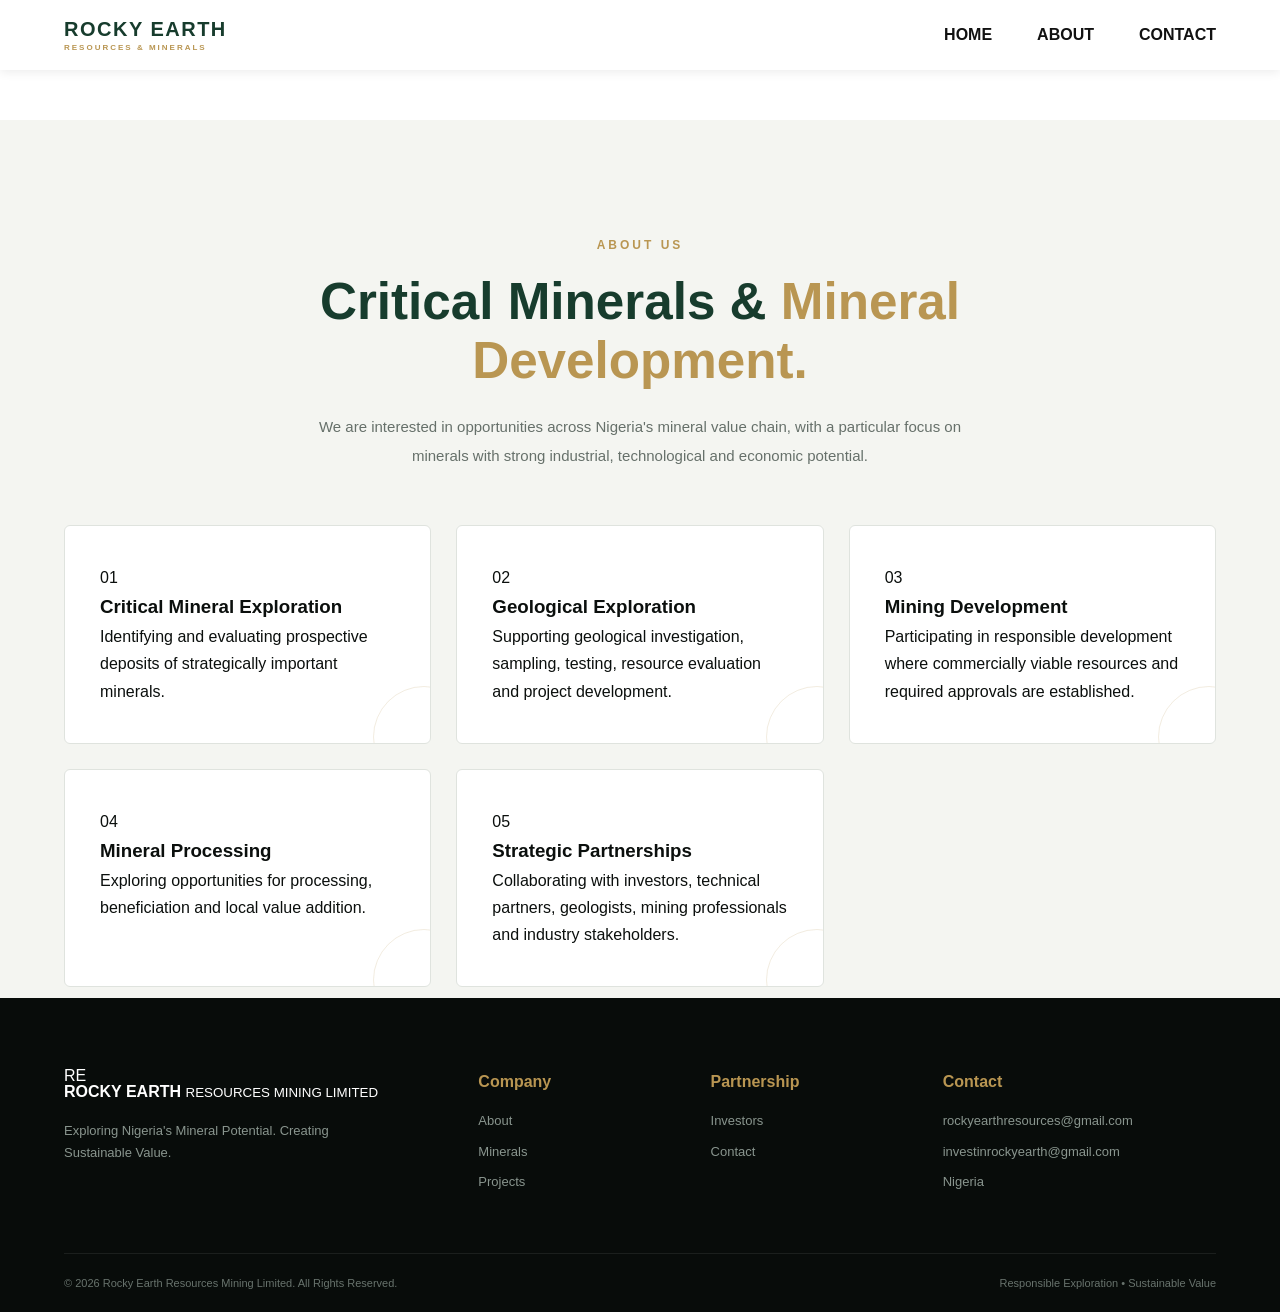
<file: about.html>
<!DOCTYPE html>
<html lang="en">
<head>
    <meta charset="UTF-8">
    <meta name="viewport" content="width=device-width, initial-scale=1.0">
    <title>Document</title>
    <link rel="stylesheet" href="index.html">
    <link rel="stylesheet" href="about.css">
    <link rel="stylesheet" href="style.css">
</head>
<body>
    <header class="navbar">
        <div class="nav-container">
            <a href="#home" class="logo">
            <span class="logo-main">ROCKY EARTH</span>
            <span class="logo-sub">RESOURCES & MINERALS</span>
        </a>
                <nav class="nav-menu">
                    <a href="index.html">HOME</a>
                    <a href="about.html">ABOUT</a>
                    <a href="contact.html">CONTACT</a>

                </nav>
            
        </div>
    </header>
    <section class="section focus-section" id="focus">

    <div class="container">

        <div class="section-heading center">

            <span class="section-label">ABOUT US</span>

            <h2>
                Critical Minerals &
                <span>Mineral Development.</span>
            </h2>

            <p>
                We are interested in opportunities across Nigeria's mineral
                value chain, with a particular focus on minerals with strong
                industrial, technological and economic potential.
            </p>

        </div>

        <div class="focus-grid">

            <article class="focus-card">
                <span>01</span>
                <h3>Critical Mineral Exploration</h3>
                <p>
                    Identifying and evaluating prospective deposits of
                    strategically important minerals.
                </p>
            </article>

            <article class="focus-card">
                <span>02</span>
                <h3>Geological Exploration</h3>
                <p>
                    Supporting geological investigation, sampling, testing,
                    resource evaluation and project development.
                </p>
            </article>

            <article class="focus-card">
                <span>03</span>
                <h3>Mining Development</h3>
                <p>
                    Participating in responsible development where
                    commercially viable resources and required approvals
                    are established.
                </p>
            </article>

            <article class="focus-card">
                <span>04</span>
                <h3>Mineral Processing</h3>
                <p>
                    Exploring opportunities for processing, beneficiation
                    and local value addition.
                </p>
            </article>

            <article class="focus-card">
                <span>05</span>
                <h3>Strategic Partnerships</h3>
                <p>
                    Collaborating with investors, technical partners,
                    geologists, mining professionals and industry stakeholders.
                </p>
            </article>

        </div>

    </div>

</section>


<footer>

    <div class="container footer-grid">

        <div>

            <div class="logo footer-logo">

                <span class="logo-mark">RE</span>

                <span class="logo-text">
                    <strong>ROCKY EARTH</strong>
                    <small>RESOURCES MINING LIMITED</small>
                </span>

            </div>

            <p>
                Exploring Nigeria's Mineral Potential.
                Creating Sustainable Value.
            </p>

        </div>


        <div>

            <h4>Company</h4>

            <a href="about.html">About</a>
            <a href="#minerals">Minerals</a>
            <a href="#projects">Projects</a>

        </div>


        <div>

            <h4>Partnership</h4>

            <a href="#investors">Investors</a>
            <a href="contact.html">Contact</a>

        </div>


        <div>

            <h4>Contact</h4>

           <p>rockyearthresources@gmail.com</p>
             <p>investinrockyearth@gmail.com</p>
            <p>Nigeria</p>

        </div>

    </div>


    <div class="footer-bottom container">

        <p>
            © 2026 Rocky Earth Resources Mining Limited.
            All Rights Reserved.
        </p>

        <p>
            Responsible Exploration • Sustainable Value
        </p>

    </div>

</footer>

</body>
</html>
</file>
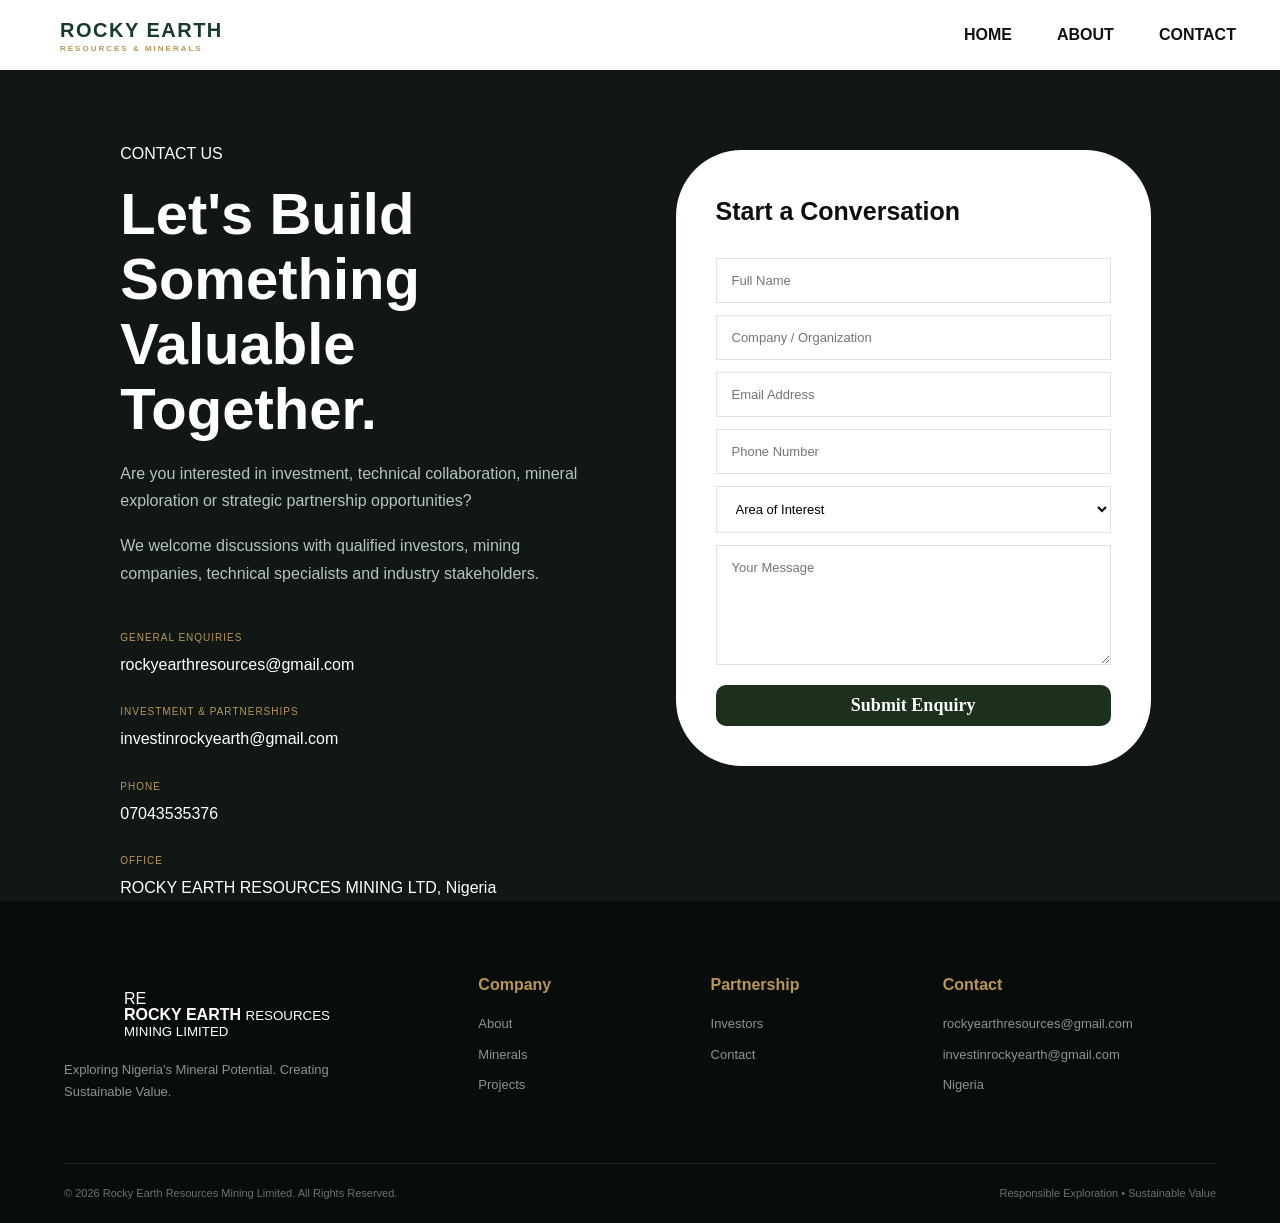
<file: contact.html>
<!DOCTYPE html>
<html lang="en">
<head>
    <meta charset="UTF-8">
    <meta name="viewport" content="width=device-width, initial-scale=1.0">
    <title>Document</title>
    <link rel="stylesheet" href="index.html">
    <link rel="stylesheet" href="contact.css">
    <link rel="stylesheet" href="style.css">
</head>
<body>
    <header class="navbar">
         <a href="#home" class="logo">
            <span class="logo-main">ROCKY EARTH</span>
            <span class="logo-sub">RESOURCES & MINERALS</span>
        </a>
        <div class="nav-container">
                <nav class="nav-menu">
                   <a href="index.html">HOME</a>
                   <a href="about.html">ABOUT</a>
                    <a href="contact.html">CONTACT</a>

                </nav>
        </div>
    </header>
    <section class="contact-section" id="contact">

    <div class="container contact-container">

        <div>

            <span class="section-label">
                CONTACT US
            </span>

            <h2>
                Let's Build Something
                <span>Valuable Together.</span>
            </h2>

            <p>
                Are you interested in investment, technical collaboration,
                mineral exploration or strategic partnership opportunities?
            </p>

            <p>
                We welcome discussions with qualified investors, mining
                companies, technical specialists and industry stakeholders.
            </p>

            <div class="contact-details">

                <div>
                    <small>GENERAL ENQUIRIES</small>
                    <p>rockyearthresources@gmail.com</p>
                </div>

                <div>
                    <small>INVESTMENT & PARTNERSHIPS</small>
                    <p>investinrockyearth@gmail.com</p>
                </div>

                <div>
                    <small>PHONE</small>
                    <p>07043535376</p>
                </div>

                <div>
                    <small>OFFICE</small>
                    <p>ROCKY EARTH RESOURCES MINING LTD, Nigeria</p>
                </div>

            </div>

        </div>


        <form class="contact-form">

            <h3>Start a Conversation</h3>

            <input
                type="text"
                placeholder="Full Name"
                required
            >

            <input
                type="text"
                placeholder="Company / Organization"
            >

            <input
                type="email"
                placeholder="Email Address"
                required
            >

            <input
                type="tel"
                placeholder="Phone Number"
            >

            <select>

                <option value="">
                    Area of Interest
                </option>

                <option>Investment</option>
                <option>Joint Venture</option>
                <option>Mineral Exploration</option>
                <option>Technical Partnership</option>
                <option>Project Development</option>
                <option>Mineral Processing</option>
                <option>Off-Take Partnership</option>
                <option>General Enquiry</option>

            </select>

            <textarea
                rows="6"
                placeholder="Your Message"
            ></textarea>

            <button
                type="submit"
                class="btn btn-primary"
            >
                Submit Enquiry
            </button>

        </form>

    </div>

</section>


<!-- ================= FOOTER ================= -->

<footer>

    <div class="container footer-grid">

        <div>

            <div class="logo footer-logo">

                <span class="logo-mark">RE</span>

                <span class="logo-text">
                    <strong>ROCKY EARTH</strong>
                    <small>RESOURCES MINING LIMITED</small>
                </span>

            </div>

            <p>
                Exploring Nigeria's Mineral Potential.
                Creating Sustainable Value.
            </p>

        </div>


        <div>

            <h4>Company</h4>

            <a href="about.html">About</a>
            <a href="#minerals">Minerals</a>
            <a href="#projects">Projects</a>

        </div>


        <div>

            <h4>Partnership</h4>

            <a href="#investors">Investors</a>
            <a href="contact.html">Contact</a>

        </div>


        <div>

            <h4>Contact</h4>

           <p>rockyearthresources@gmail.com</p>
             <p>investinrockyearth@gmail.com</p>
            <p>Nigeria</p>

        </div>

    </div>


    <div class="footer-bottom container">

        <p>
            © 2026 Rocky Earth Resources Mining Limited.
            All Rights Reserved.
        </p>

        <p>
            Responsible Exploration • Sustainable Value
        </p>

    </div>

</footer>


</body>
</html>
</file>
<file: about.css>
:root {
    --green: #173c2d;
    --green-light: #285b43;
    --gold: #b99652;
    --black: #0b0f0d;
    --dark: #101714;
    --grey: #66706a;
    --light: #f4f5f1;
    --white: #ffffff;
    --border: #dfe3de;

    --heading: "Manrope", sans-serif;
    --body: "DM Sans", sans-serif;
}

* {
    margin: 0;
    padding: 0;
}
.navbar {
    position: fixed;
    top: 0;
    left: 0;

    width: 100%;
    height: 70px;

    z-index: 1000;

    background: #ffffff;

    box-shadow: 0 2px 10px rgba(0, 0, 0, 0.08);
}


/* NAVBAR CONTAINER */

.nav-container {
    width: min(1180px, 90%);
    height: 100%;

    margin: 0 auto;

    display: flex;
    align-items: center;

    justify-content: space-between;
}


/* LOGO */

.logo {
    display: flex;
    flex-direction: column;

    text-decoration: none;

    line-height: 1;
}

.logo-main {
    font-size: 20px;
    font-weight: 800;

    letter-spacing: 1.5px;

    color: #173c2d;
}

.logo-sub {
    margin-top: 5px;

    font-size: 8px;
    font-weight: 600;

    letter-spacing: 2px;

    color: #b99652;
}


/* NAVIGATION */

.nav-menu {
    display: flex;
    align-items: center;

    gap: 45px;

    font-size: 16px;
    font-weight: 600;
}

.nav-menu a {
    text-decoration: none;

    color: #111111;

    white-space: nowrap;

    transition: 0.3s ease;
}

.nav-menu a:hover {
    color: #b99652;
}

/* =========================
   FOCUS SECTION
========================= */

.focus-section {
    background: var(--light);

    padding: 100px 30px;
}


/* =========================
   SECTION HEADING
========================= */

.focus-section .section-heading {
    text-align: center;

    max-width: 750px;

    margin: 0 auto 55px;
}

.focus-section .section-label {
    display: inline-block;

    color: var(--gold);

    font-family: var(--heading);

    font-size: 12px;

    font-weight: 800;

    letter-spacing: 3px;

    margin-bottom: 18px;
}

.focus-section .section-heading h2 {
    font-family: var(--heading);

    font-size: clamp(32px, 4vw, 52px);

    line-height: 1.15;

    font-weight: 800;

    color: var(--green);

    margin: 0 0 22px;
}

.focus-section .section-heading h2 span {
    color: var(--gold);
}

.focus-section .section-heading p {
    font-family: var(--body);

    font-size: 15px;

    line-height: 1.9;

    color: var(--grey);

    max-width: 650px;

    margin: 0 auto;
}


/* =========================
   FOCUS GRID
========================= */

.focus-grid {
    display: grid;

    grid-template-columns: repeat(3, 1fr);

    gap: 25px;

    margin-top: 50px;
}


/* =========================
   FOCUS CARD
========================= */

.focus-card {
    position: relative;

    padding: 38px 35px;

    min-height: 150px;

    display: flex;

    flex-direction: column;

    background: var(--white);

    border: 1px solid var(--border);

    border-radius: 6px;

    overflow: hidden;

    transition:
        transform .35s ease,
        box-shadow .35s ease,
        border-color .35s ease;
}


/* Gold top accent */

.focus-card::before {
    content: "";

    position: absolute;

    top: 0;
    left: 0;

    width: 100%;
    height: 4px;

    background: var(--gold);

    transform: scaleX(0);

    transform-origin: left;

    transition: transform .35s ease;
}


/* Subtle background decoration */

.focus-card::after {
    content: "";

    position: absolute;

    width: 100px;
    height: 100px;

    right: -45px;
    bottom: -45px;

    border: 1px solid rgba(185, 150, 82, .18);

    border-radius: 50%;

    transition: transform .4s ease;
}


/* Hover */

.focus-card:hover {
    transform: translateY(-8px);

    border-color: rgba(185, 150, 82, .45);

    box-shadow: 0 20px 45px rgba(11, 15, 13, .09);
}

.focus-card:hover::before {
    transform: scaleX(1);
}

.focus-card:hover::after {
    transform: scale(1.5);
}


footer {
    padding: 70px 20px;

    background: #080c0a;

    color: white;
}

.footer-grid {
    display: grid;

    grid-template-columns: 2fr 1fr 1fr 1.5fr;

    gap: 50px;
}

.footer-logo {
    margin-bottom: 20px;
}

.footer-grid > div:first-child p {
    max-width: 330px;

    color: #89958e;

    font-size: 13px;
}

.footer-grid h4 {
    margin-bottom: 15px;

    color: var(--gold);

    font-family: var(--heading);
}

.footer-grid a,
.footer-grid p {
    display: block;

    margin-top: 8px;

    color: #89958e;

    font-size: 13px;
}

.footer-grid a:hover {
    color: white;
}

.footer-bottom {
    display: flex;

    justify-content: space-between;

    gap: 20px;

    margin-top: 60px;

    padding-top: 20px;

    border-top: 1px solid rgba(255,255,255,.08);

    color: #68736d;

    font-size: 11px;
}
</file>
<file: style.css>
/* =========================
   ROOT
========================= */

:root {
    --green: #173c2d;
    --green-light: #285b43;
    --gold: #b99652;
    --black: #0b0f0d;
    --dark: #101714;
    --grey: #66706a;
    --light: #f4f5f1;
    --white: #ffffff;
    --border: #dfe3de;

    --heading: "Manrope", sans-serif;
    --body: "DM Sans", sans-serif;
}


/* =========================
   RESET
========================= */

* {
    margin: 0;
    padding: 0;
    box-sizing: border-box;
}

html {
    scroll-behavior: smooth;
}

body {
    font-family: var(--body);
    color: var(--black);
    background: var(--white);
    line-height: 1.7;
}

img {
    width: 100%;
    display:grid;
}

a {
    text-decoration: none;
    color: inherit;
}

button,
input,
textarea,
select {
    font-family: inherit;
}


/* =========================
   CONTAINER
========================= */

.container {
    width: min(1180px, 90%);
    margin: auto;
}


/* =========================
   NAVBAR
========================= */

/* =========================
   NAVBAR
========================= */
.navbar {
    position: fixed;
    top: 0;
    left: 0;

    width: 100%;
    height: 70px;

    z-index: 1000;

    background: #ffffff;

    box-shadow: 0 2px 10px rgba(0, 0, 0, 0.08);
}


/* NAVBAR CONTAINER */

.nav-container {
    width: min(1180px, 90%);
    height: 100%;

    margin: 0 auto;

    display: flex;
    align-items: center;

    justify-content: space-between;
}


/* LOGO */

.logo {
    display: flex;
    flex-direction: column;

    text-decoration: none;

    line-height: 1;
}

.logo-main {
    font-size: 20px;
    font-weight: 800;

    letter-spacing: 1.5px;

    color: #173c2d;
}

.logo-sub {
    margin-top: 5px;

    font-size: 8px;
    font-weight: 600;

    letter-spacing: 2px;

    color: #b99652;
}


/* NAVIGATION */

.nav-menu {
    display: flex;
    align-items: center;

    gap: 45px;

    font-size: 16px;
    font-weight: 600;
}

.nav-menu a {
    text-decoration: none;

    color: #111111;

    white-space: nowrap;

    transition: 0.3s ease;
}

.nav-menu a:hover {
    color: #b99652;
}

/* =========================
   HERO
========================= */

.hero {
    position: relative;

    width: 100%;
    min-height: 100vh;

    overflow: hidden;

    display: flex;
    align-items: center;
}

.hero-overlay {
    position: absolute;
    inset: 0;

    z-index: 0;
}

.hero-overlay img {
    width: 100%;
    height: 100%;

    object-fit: cover;
    display: block;
}

.hero-content {
    position: relative;
    z-index: 2;

    width: min(850px, 90%);

    color: white;

    padding-top: 100px;
    padding-bottom: 80px;
}

.hero h1 {
    margin: 0;

    font-family: initial;

    font-size: clamp(40px, 6vw, 72px);

    line-height: 1.05;

    max-width: 900px;
}

.hero h1 span {
    color: #000000;
}

.hero-description {
    max-width: 700px;

    margin-top: 25px;

    color: #ffffff;

    font-size: 17px;
    line-height: 1.7;
}

.hero-buttons {
    display: flex;
    gap: 14px;

    margin-top: 35px;
}

.btn {
    display: inline-flex;

    justify-content: center;
    align-items: center;

    padding: 14px 24px;

    font-size: 13px;
    font-weight: 700;

    transition: .3s;
}

.btn-primary {
    background: var(--gold);
    color: var(--black);
}

.btn-primary:hover {
    transform: translateY(-2px);
    background: #d1b46e;
}

/* =========================
   GENERAL SECTIONS
========================= */

.section {
    padding: 110px 0;
    margin: 120px 0px -99px 0px;
}

.section-heading {
    max-width: 750px;

    margin-bottom: 55px;
}

.section-heading.center {
    margin-left: auto;
    margin-right: auto;

    text-align: center;
}

.section-heading h2,
.section-content h2,
.investor-layout h2,
.sustainability-content h2,
.contact-section h2 {
    margin-top: 15px;

    font-family: var(--heading);

    font-size: clamp(35px, 5vw, 58px);

    line-height: 1.12;
}

.section-heading p {
    margin-top: 18px;

    color: var(--grey);
}


/* =========================
   ABOUT
========================= */

/* =========================
   MINERALS
========================= */

.mineral-grid {
    display: grid;

    grid-template-columns: repeat(5, 1fr);

    gap: 12px;
}

.mineral-card {
    min-height: 150px;

    padding: 22px;

    display: flex;
    flex-direction: column;
    justify-content: space-between;

    color: white;
    transition: .3s;
}

.mineral-card:hover {
    transform: translateY(-5px);
}

.mineral-card span {
    font-family: var(--heading);

    color: var(--gold);

    font-size: 28px;
    font-weight: 800;
}

.mineral-card h3 {
    font-family: var(--heading);

    font-size: 15px;
}

.mineral-card#lithium {
    background-image: url(images/lithium.jpg);
    background-size: cover;
    background-position: center;
}


.mineral-card#gold {
    background-image: url(images/gold.jpeg);
    background-size: cover;
    background-position: center;
}

.mineral-card#lead {
    background-image: url(images/lead.jpeg);
    background-size: cover;
    background-position: center;
}

.mineral-card#zinc {
    background-image: url(images/zinc.jpeg);
    background-size: cover;
    background-position: center;
}
.mineral-card#tin {
    background-image: url(images/tin.jpeg);
    background-size: cover;
    background-position: center;
}
.mineral-card#tantalum {
    background-image: url(images/tantalum.jpeg);
    background-size: cover;
    background-position: center;
}
.mineral-card#iron {
    background-image:url(images/iron.jpeg) ;
    background-size: cover;
    background-position: center;
}
.mineral-card#copper {
    background-image: url(images/copper.jpeg);
    background-size: cover;
    background-position: center;
}
.mineral-card#nickel {
    background-image: url(images/nickel.jpeg);
    background-size: cover;
    background-position: center;
}
.mineral-card#cobalt {
    background-image: url(images/cobalt.jpeg);
    background-size: cover;
    background-position: center;
}

.mineral-card#re {
    background-image: url(images/re.jpeg);
    background-size: cover;
    background-position: center;
}

.mineral-card#barite {
    background-image:url(images/barite.jpeg) ;
    background-size: cover;
    background-position: center;
}

.mineral-card#limestone {
    background-image: url(images/limestone.jpeg);
    background-size: cover;
    background-position: center;
}

.notice {
    margin-top: 35px;

    padding: 20px;

    background: #f1f2ee;

    border-left: 3px solid var(--gold);

    color: var(--grey);

    font-size: 13px;
}


/* =========================
   INVESTORS
========================= */

.investor-section {
    background: var(--green);
}

.investor-layout p {
    margin: 20px 0;

    color: #c2cec6;
}


/* =========================
   FOOTER
========================= */

footer {
    padding: 70px 0 20px;

    background: #080c0a;

    color: white;
}

.footer-grid {
    display: grid;

    grid-template-columns: 2fr 1fr 1fr 1.5fr;

    gap: 50px;
}

.footer-logo {
    margin-bottom: 20px;
}

.footer-grid > div:first-child p {
    max-width: 330px;

    color: #89958e;

    font-size: 13px;
}

.footer-grid h4 {
    margin-bottom: 15px;

    color: var(--gold);

    font-family: var(--heading);
}

.footer-grid a,
.footer-grid p {
    display: block;

    margin-top: 8px;

    color: #89958e;

    font-size: 13px;
}

.footer-grid a:hover {
    color: white;
}

.footer-bottom {
    display: flex;

    justify-content: space-between;

    gap: 20px;

    margin-top: 60px;

    padding-top: 20px;

    border-top: 1px solid rgba(255,255,255,.08);

    color: #68736d;

    font-size: 11px;
}


/* =========================
   RESPONSIVE
========================= */
/* ================================
   TABLET / SMALL LAPTOP
   ================================ */

@media (max-width: 1000px) {

    .values-grid {
        grid-template-columns: repeat(3, 1fr);
    }

    .mineral-grid {
        grid-template-columns: repeat(3, 1fr);
    }

    .intro-grid {
        grid-template-columns: repeat(2, 1fr);
    }

    .container {
        width: 90%;
        max-width: 1200px;
    }

}


/* ================================
   TABLET
   ================================ */

@media (max-width: 800px) {

    /* Navigation */
    .nav-menu.active {
        position: absolute;
        top: 85px;
        left: 0;
        width: 100%;

        display: flex;
        flex-direction: column;

        padding: 25px;

        background: var(--dark);
    }

    /* Two-column sections */
    .two-column,
    .contact-container {
        grid-template-columns: 1fr;
        gap: 40px;
    }

    /* Grids */
    .focus-grid,
    .partnership-grid,
    .news-grid,
    .benefits-grid,
    .sustainability-grid,
    .footer-grid {
        grid-template-columns: repeat(2, 1fr);
    }

    .mineral-grid {
        grid-template-columns: repeat(2, 1fr);
    }

    /* Images */
    img {
        max-width: 100%;
    }

}


/* ================================
   MOBILE
   ================================ */

@media (max-width: 550px) {

    .section {
        padding: 60px 0;
    }

    /* Make sure content doesn't touch screen edges */
    .container {
        width: 90%;
        margin: 0 auto;
    }

    /* Hero */
    .hero h1 {
        font-size: 38px;
        line-height: 1.1;
    }

    .hero-description {
        font-size: 15px;
        line-height: 1.6;
    }

    .hero-buttons {
        flex-direction: column;
        width: 100%;
    }

    .btn {
        width: 100%;
    }

    /* EVERYTHING becomes one column */
    .intro-grid,
    .vision-grid,
    .values-grid,
    .focus-grid,
    .mineral-grid,
    .partnership-grid,
    .benefits-grid,
    .sustainability-grid,
    .info-list,
    .news-grid,
    .footer-grid {
        grid-template-columns: 1fr;
    }

    /* Images */
    .image-wrapper {
        width: 100%;
    }

    .image-wrapper img {
        width: 100%;
        height: auto;
        min-height: 0;
        object-fit: cover;
    }

    /* Timeline */
    .timeline-item {
        grid-template-columns: 50px 1fr;
    }

    .timeline-number {
        width: 45px;
        height: 45px;
    }

    /* Partners */
    .partner-list {
        grid-template-columns: 1fr;
    }

    /* Footer */
    .footer-bottom {
        flex-direction: column;
        gap: 15px;
        text-align: center;
    }

    /* Prevent long text from breaking the page */
    p,
    h1,
    h2,
    h3 {
        overflow-wrap: break-word;
    }

}
</file>
<file: contact.css>
:root {
    --black:var(--dark);
    --black:var(--dark);
    --gold: #e6e6e6;
    --black: #0b0f0d;
    --dark: #101714;
    --grey: #f9f9f9;
    --white: #ffffff;
    --white: #ffffff;
    --border: #f2f4f1;

    --heading: "Manrope", sans-serif;
    --body: "DM Sans", sans-serif;
}

* {
    margin: 0;
    padding: 0;
    box-sizing: border-box;
}
.navbar {
    position: fixed;
    top: 0;
    left: 0;

    width: 100%;
    height: 70px;

    z-index: 1000;

    background: #ffffff;

    box-shadow: 0 2px 10px rgba(0, 0, 0, 0.08);
}


/* NAVBAR CONTAINER */

.nav-container {
    width: min(1180px, 90%);
    height: 100%;

    margin: 20px 0px 0px 0px;

    display: flex;
    align-items: center;

    justify-content: space-between;
}


/* LOGO */

.logo {
    display: flex;
    flex-direction: column;

    text-decoration: none;

    line-height: 1;
  margin: 20px 60px;
}

.logo-main {
    font-size: 20px;
    font-weight: 800;

    letter-spacing: 1.5px;

    color: #173c2d;
}

.logo-sub {
    margin-top: 5px;

    font-size: 8px;
    font-weight: 600;

    letter-spacing: 2px;

    color: #b99652;
}


/* NAVIGATION */

.nav-menu {
    display: flex;
    align-items: center;

    gap: 45px;

    font-size: 16px;
    font-weight: 600;
    margin: -40px 0px 106px 900px;
}

.nav-menu a {
    text-decoration: none;

    color: #111111;

    white-space: nowrap;

    transition: 0.3s ease;
}

.nav-menu a:hover {
    color: #b99652;
}

/*contact*/

.contact-section {
    padding: 140px 72px 0px 63px;

    background: var(--dark);

    color: white;
}

.contact-container {
    display: grid;

    grid-template-columns: 1fr 1fr;

    gap: 80px;

    align-items: start;
}

.contact-section p {
    color: #b8c3bc;

    margin-top: 18px;
}

.contact-details {
    margin-top: 35px;

    display: grid;

    gap: 18px;
}

.contact-details small {
    color: var(--gold);

    font-size: 10px;
    letter-spacing: 1px;
}

.contact-details p {
    margin-top: 2px;

    color: white;
}


/* =========================
   FORM
========================= */

.contact-form {
    padding: 40px;
  background: white;
  color: var(--black);
  margin: 10px 0px 41px 0px;
  border-radius: 66px;
}

.contact-form h3 {
    margin-bottom: 25px;

    font-family: var(--heading);

    font-size: 25px;
}

.contact-form input,
.contact-form textarea,
.contact-form select {
    width: 100%;

    margin-bottom: 12px;

    padding: 14px 15px;

    border: 1px solid var(--border);

    outline: none;

    background: white;

    font-size: 13px;
}

.contact-form input:focus,
.contact-form textarea:focus,
.contact-form select:focus {
    border-color: var(--green);
}

.contact-form .btn {
   border: none;
  cursor: pointer;
  width: 100%;
  border-radius: 10px;
  background-color: #1d301d;
  color: white;
  padding: 10px;
  font-size: large;
  font-family: initial;
}


/* =========================
   FOOTER
========================= */

footer {
    padding: 70px 20px;

    background: #080c0a;

    color: white;
}

.footer-grid {
    display: grid;

    grid-template-columns: 2fr 1fr 1fr 1.5fr;

    gap: 50px;
}

.footer-logo {
    margin-bottom: 20px;
}

.footer-grid > div:first-child p {
    max-width: 330px;

    color: #89958e;

    font-size: 13px;
}

.footer-grid h4 {
    margin-bottom: 15px;

    color: var(--gold);

    font-family: var(--heading);
}

.footer-grid a,
.footer-grid p {
    display: block;

    margin-top: 8px;

    color: #89958e;

    font-size: 13px;
}

.footer-grid a:hover {
    color: white;
}

.footer-bottom {
    display: flex;

    justify-content: space-between;

    gap: 20px;

    margin-top: 60px;

    padding-top: 20px;

    border-top: 1px solid rgba(255,255,255,.08);

    color: #68736d;

    font-size: 11px;
}
</file>
